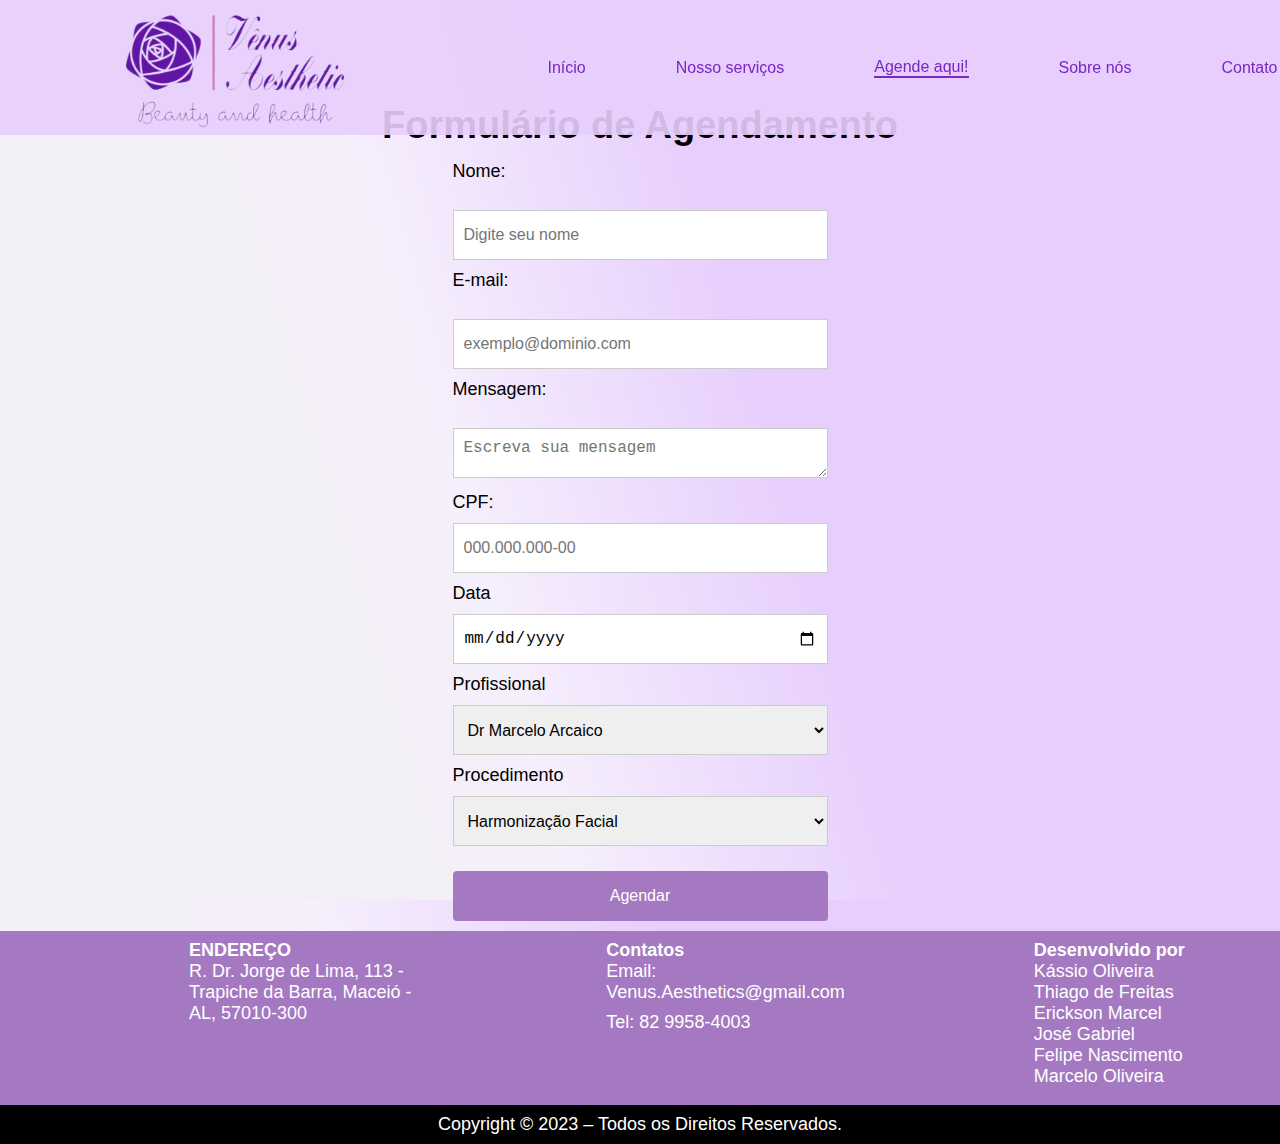
<file: agendar.html>
<!DOCTYPE html>
<html lang="pt-br">
<head>
    <meta charset="UTF-8">
    <meta http-equiv="X-UA-Compatible" content="IE=edge">
    <meta name="viewport" content="width=device-width, initial-scale=1.0">
    <title>Agenda</title>
    <link rel="stylesheet" href="css/agendarStyle.css">
</head>
<body>
    <header>
        <div class="logo">
            <a href="index.html" ><img src="img/logo.png" alt="logo"></a>
        </div>

        <nav>
            <a href="index.html" class="nav-link "> Início</a>
            <a href="NossosServico.html" class="nav-link">Nosso serviços</a>
            <a href="agendar.html" class="nav-link active">Agende aqui!</a>
            <a href="sobre.html" class="nav-link">Sobre nós</a>
            <a href="contato.html" class="nav-link">Contato</a>
        </nav>

    </header>

    <br><br><br><br><br>

    <div>
        <h1>Formulário de Agendamento</h1>
        <section>
            <form>

               <div>
                <label for="nome">Nome:</label><br>
                <input type="text" id="nome" name="nome" placeholder="Digite seu nome"><br>

                <label for="email">E-mail:</label><br>
                <input type="email" id="email" placeholder="exemplo@dominio.com">

                <label for="mensagem">Mensagem:</label><br>
                <textarea rows="4" cols="50" id="mensagem" name="mensagem"
                    placeholder="Escreva sua mensagem"></textarea><br>

                    <label for="cpf">CPF:</label>
                    <input type="text" id="cpf" maxlength="14" placeholder="000.000.000-00" oninput="formatarCPF(this)">
                    <label for="data">Data</label>
                    <input type="date" name="data"><br>
                    <label for="profissional">Profissional</label>
                    <select id="profissional" name="profissional">
                        <option value="dr">Dr Marcelo Arcaico</option>
                        <option value="dr">Drª anna Freitas</option>
                        <option value="dr">Drª claudia Alves </option>
                        <option value="dr"> Drª julia Tenório</option>
                    </select><br>
                    <label for="procedimento">Procedimento</label>
                    <select id="procedimento" name="procedimento">
                        <option value="SP">Harmonização Facial</option>
                        <option value="RJ">Preenchimento labial</option>
                        <option value="PB">Peeling Químico</option>
                        <option value="PB">Toxina Botulínica</option>
                        <option value="PB">Microagulhamento</option>
                        <option value="PB">Drenagem Linfática</option>
                        <option value="PB">Depilação a Laser</option>
                    </select><br>
                <input type="submit" value="Agendar">
               </div>
            </form>
        </section>
        <script src="contato.js"></script>
</div>



<div class="rodape" id="contato">
    <div class="rodape-div">

        <div class="rodape-div-1">
            <div class="rodape-div-1-coluna">
                <!-- elemento -->
                <span><b>ENDEREÇO</b></span>
                <p>R. Dr. Jorge de Lima, 113 - Trapiche da Barra, Maceió - AL, 57010-300</p>
            </div>
        </div>

        <div class="rodape-div-2">
            <div class="rodape-div-2-coluna">
                <!-- elemento -->
                <span><b>Contatos</b></span>
                <p>Email:  Venus.Aesthetics@gmail.com</p>
                <p>Tel:  82 9958-4003</p>
            </div>
        </div>



        <div class="rodape-div-4">
            <div class="rodape-div-4-coluna">
                <!-- elemento -->
                <span><b>Desenvolvido por</b></span>
                <br>
            <ul>
                <li>Kássio Oliveira</li>
                <li>Thiago de Freitas</li>
                <li>Erickson Marcel</li>
                <li>José Gabriel</li>
                <li>Felipe Nascimento</li>
                <li>Marcelo Oliveira</li>


                </ul>
            </div>
        </div>

    </div>
    <p class="rodape-direitos">Copyright © 2023 – Todos os Direitos Reservados.</p>
</div>

</body>
</html>
</file>
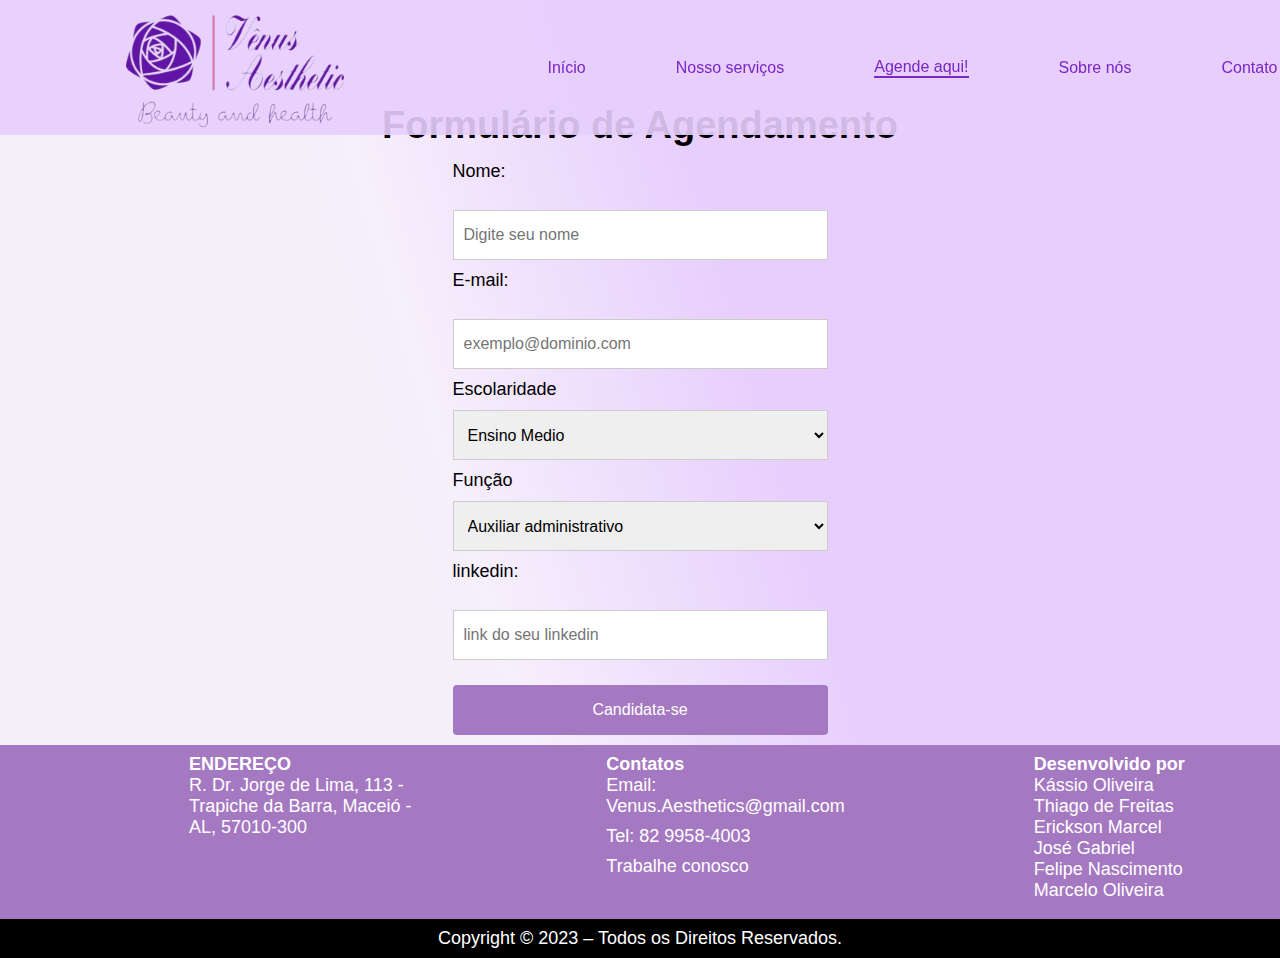
<file: candidato.html>
<!DOCTYPE html>
<html lang="en">
<head>
    <meta charset="UTF-8">
    <meta name="viewport" content="width=device-width, initial-scale=1.0">
    <title>Document</title>
    <link rel="stylesheet" href="css/agendarStyle.css">
</head>
<body>
    <header>
        <div class="logo">
            <a href="index.html"><img src="img/logo.png" alt="logo"></a>
        </div>

        <nav>
            <a href="index.html" class="nav-link "> Início</a>
            <a href="NossosServico.html" class="nav-link">Nosso serviços</a>
            <a href="agendar.html" class="nav-link active">Agende aqui!</a>
            <a href="sobre.html" class="nav-link">Sobre nós</a>
            <a href="contato.html" class="nav-link">Contato</a>
        </nav>

    </header>

    <br><br><br><br><br>
    <div>
        <h1>Formulário de Agendamento</h1>
        <section>
            <form action="cadCandidato.php" method="post">

                <div>
                    <label for="nome">Nome:</label><br>
                    <input type="text" id="nome" name="nome" placeholder="Digite seu nome"><br>

                    <label for="email">E-mail:</label><br>
                    <input type="email" id="email" name="email" placeholder="exemplo@dominio.com"><br>

                    <label for="escolaridade">Escolaridade</label>
                    <select id="escolaridade" name="escolaridade">
                        <option value="medio">Ensino Medio</option>
                        <option value="tecnino">Formação tecnica</option>
                        <option value="faculdade">Ensino Superior </option>
                    </select><br>

                    <label for="funcao">Função</label>
                    <select id="funcao" name="funcao">
                        <option value="auxiliar">Auxiliar administrativo</option>
                        <option value="tecnino">tecnico Esteticista</option>
                        <option value="medico">Medico Esteticista </option>
                    </select><br>

                    <label for="linkedin">linkedin:</label><br>
                    <input type="linkedin" id="linkedin" name="linkedin" placeholder="link do seu linkedin"><br>
                    <input type="submit" value="Candidata-se"> <br />
                    </div>
                    
                </div>
            </form>
        </section>
        <script src="contato.js"></script>
    </div>

    
    <div class="rodape" id="contato">
        <div class="rodape-div">

            <div class="rodape-div-1">
                <div class="rodape-div-1-coluna">
                    <!-- elemento -->
                    <span><b>ENDEREÇO</b></span>
                    <p>R. Dr. Jorge de Lima, 113 - Trapiche da Barra, Maceió - AL, 57010-300</p>
                </div>
            </div>

            <div class="rodape-div-2">
                <div class="rodape-div-2-coluna">
                    <!-- elemento -->
                    <span><b>Contatos</b></span>
                    <p>Email: Venus.Aesthetics@gmail.com</p>
                    <p>Tel: 82 9958-4003</p>
                    <a href="candidato.html">Trabalhe conosco</a>
                </div>
            </div>



            <div class="rodape-div-4">
                <div class="rodape-div-4-coluna">
                    <!-- elemento -->
                    <span><b>Desenvolvido por</b></span>
                    <br>
                    <ul>
                        <li>Kássio Oliveira</li>
                        <li>Thiago de Freitas</li>
                        <li>Erickson Marcel</li>
                        <li>José Gabriel</li>
                        <li>Felipe Nascimento</li>
                        <li>Marcelo Oliveira</li>


                    </ul>
                </div>
            </div>

        </div>
        <p class="rodape-direitos">Copyright © 2023 – Todos os Direitos Reservados.</p>
    </div>

</body>
</html>
</file>
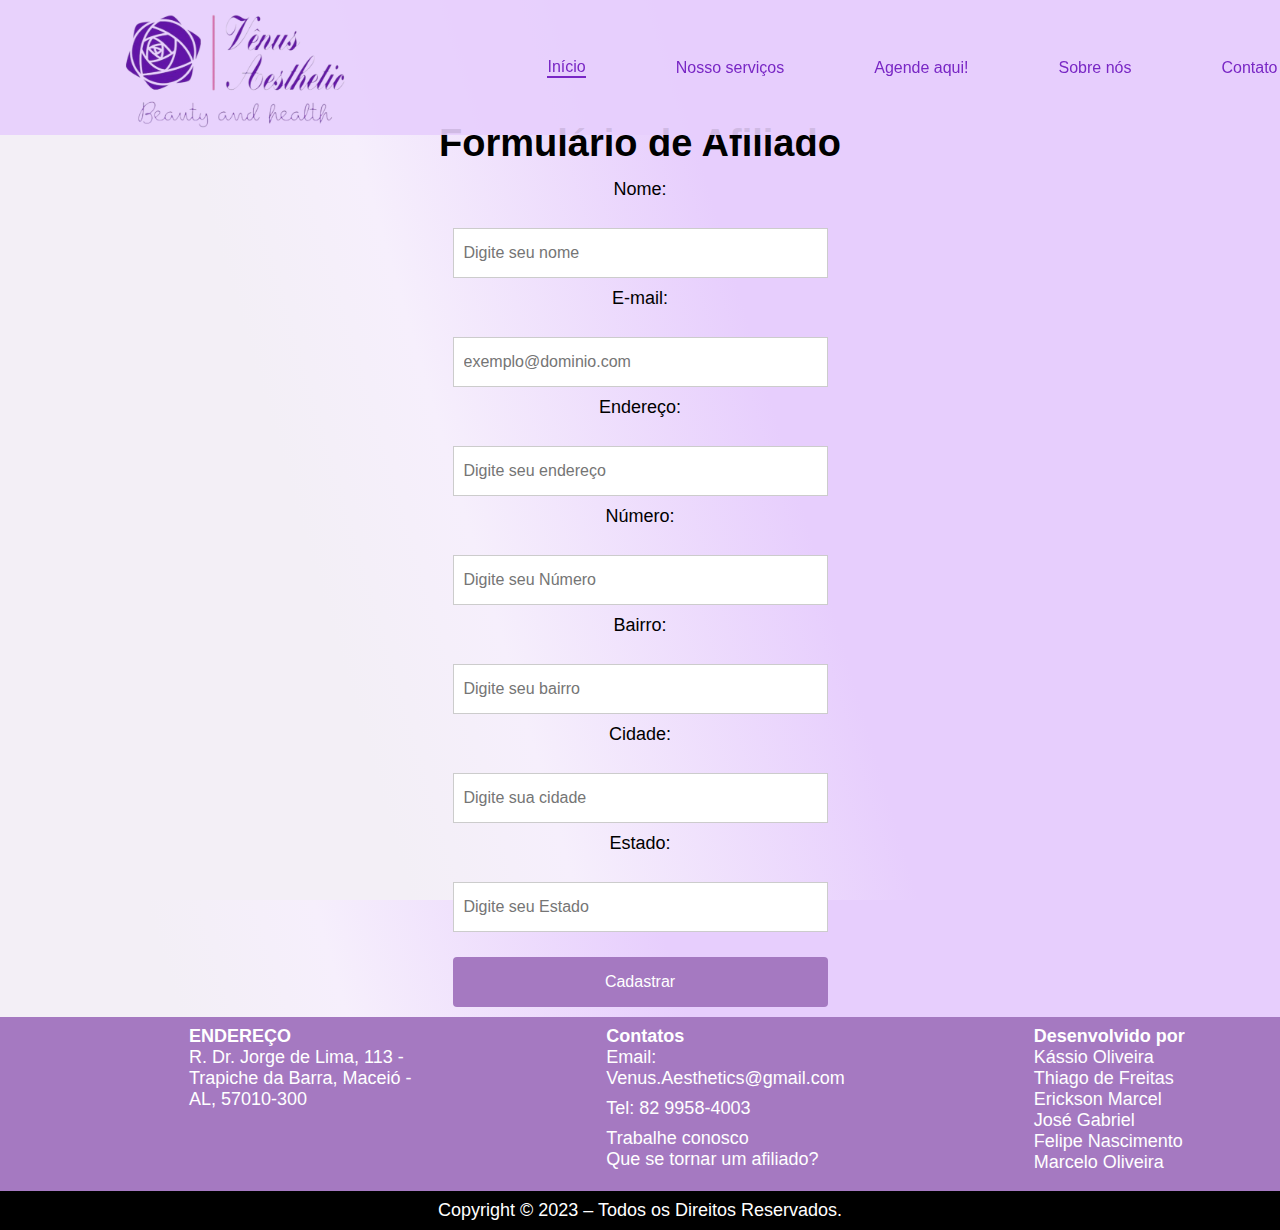
<file: filiado.html>
<!DOCTYPE html>
<html lang="en">
<head>
    <meta charset="UTF-8">
    <meta name="viewport" content="width=device-width, initial-scale=1.0">
    <title>Formulário de Afiliado</title>
    <link rel="stylesheet" href="css/agendarStyle.css">
</head>
<body>

    <header>
        <div class="logo">
            <a href="index.html" ><img src="img/logo.png" alt="logo"></a>
        </div>
     
        <nav>
            <a href="index.html" class="nav-link active"> Início</a>
            <a href="NossosServico.html" class="nav-link">Nosso serviços</a>
            <a href="agendar.html" class="nav-link">Agende aqui!</a>
            <a href="sobre.html" class="nav-link">Sobre nós</a>
            <a href="contato.html" class="nav-link">Contato</a>
        </nav>

    </header>
    <br><br><br><br><br><br>
    <h1>Formulário de Afiliado</h1>
    <center>
    <form action="cadastrarAfiliado.php" method="post" >
        <div>
            <label for="nome">Nome:</label><br>
            <input type="text" id="nome" name="nome" placeholder="Digite seu nome"><br>

            <label for="email">E-mail:</label><br>
            <input type="email" id="email" name="email" placeholder="exemplo@dominio.com"><br>
            
            <label for="endereco">Endereço:</label><br>
            <input type="text" id="endereco" name="endereco" placeholder="Digite seu endereço"><br>
            
            <label for="numero">Número:</label><br>
            <input type="text" id="numero" name="numero" placeholder="Digite seu Número"><br>
            
            <label for="bairro">Bairro:</label><br>
            <input type="text" id="bairro" name="bairro" placeholder="Digite seu bairro"><br>
            
            <label for="cidade">Cidade:</label><br>
            <input type="text" id="cidade" name="cidade" placeholder="Digite sua cidade"><br>
            
            <label for="estado">Estado:</label><br>
            <input type="text" id="estado" name="estado" placeholder="Digite seu Estado"><br>
            
            <input type="submit" value="Cadastrar"><br />
        </div>
    </form>
</center>
<footer class="rodape" id="contato">
    <div class="rodape-div">
  
        <div class="rodape-div-1">
            <div class="rodape-div-1-coluna">
                <!-- elemento -->
                <span><b>ENDEREÇO</b></span>
                <p>R. Dr. Jorge de Lima, 113 - Trapiche da Barra, Maceió - AL, 57010-300</p>
            </div>
        </div>
  
        <div class="rodape-div-2">
            <div class="rodape-div-2-coluna">
                <!-- elemento -->
                <span><b>Contatos</b></span>
                <p>Email:  Venus.Aesthetics@gmail.com</p>
                <p>Tel:  82 9958-4003</p>
                <a href="candidato.html">Trabalhe conosco</a><br>
                <a href="filiado.html"> Que se tornar um afiliado?</a>
            </div>
        </div>
  
        <div class="rodape-div-4">
            <div class="rodape-div-4-coluna">
                <!-- elemento -->
                <span><b>Desenvolvido por</b></span>
                <br>
            <ul>
                <li>Kássio Oliveira</li>
                <li>Thiago de Freitas</li>
                <li>Erickson Marcel</li>
                <li>José Gabriel</li>
                <li>Felipe Nascimento</li>
                <li>Marcelo Oliveira</li>

  
                </ul>
            </div>
        </div>
  
    </div>
    <p class="rodape-direitos">Copyright © 2023 – Todos os Direitos Reservados.</p>
  </footer>
</body>
</html>
</file>
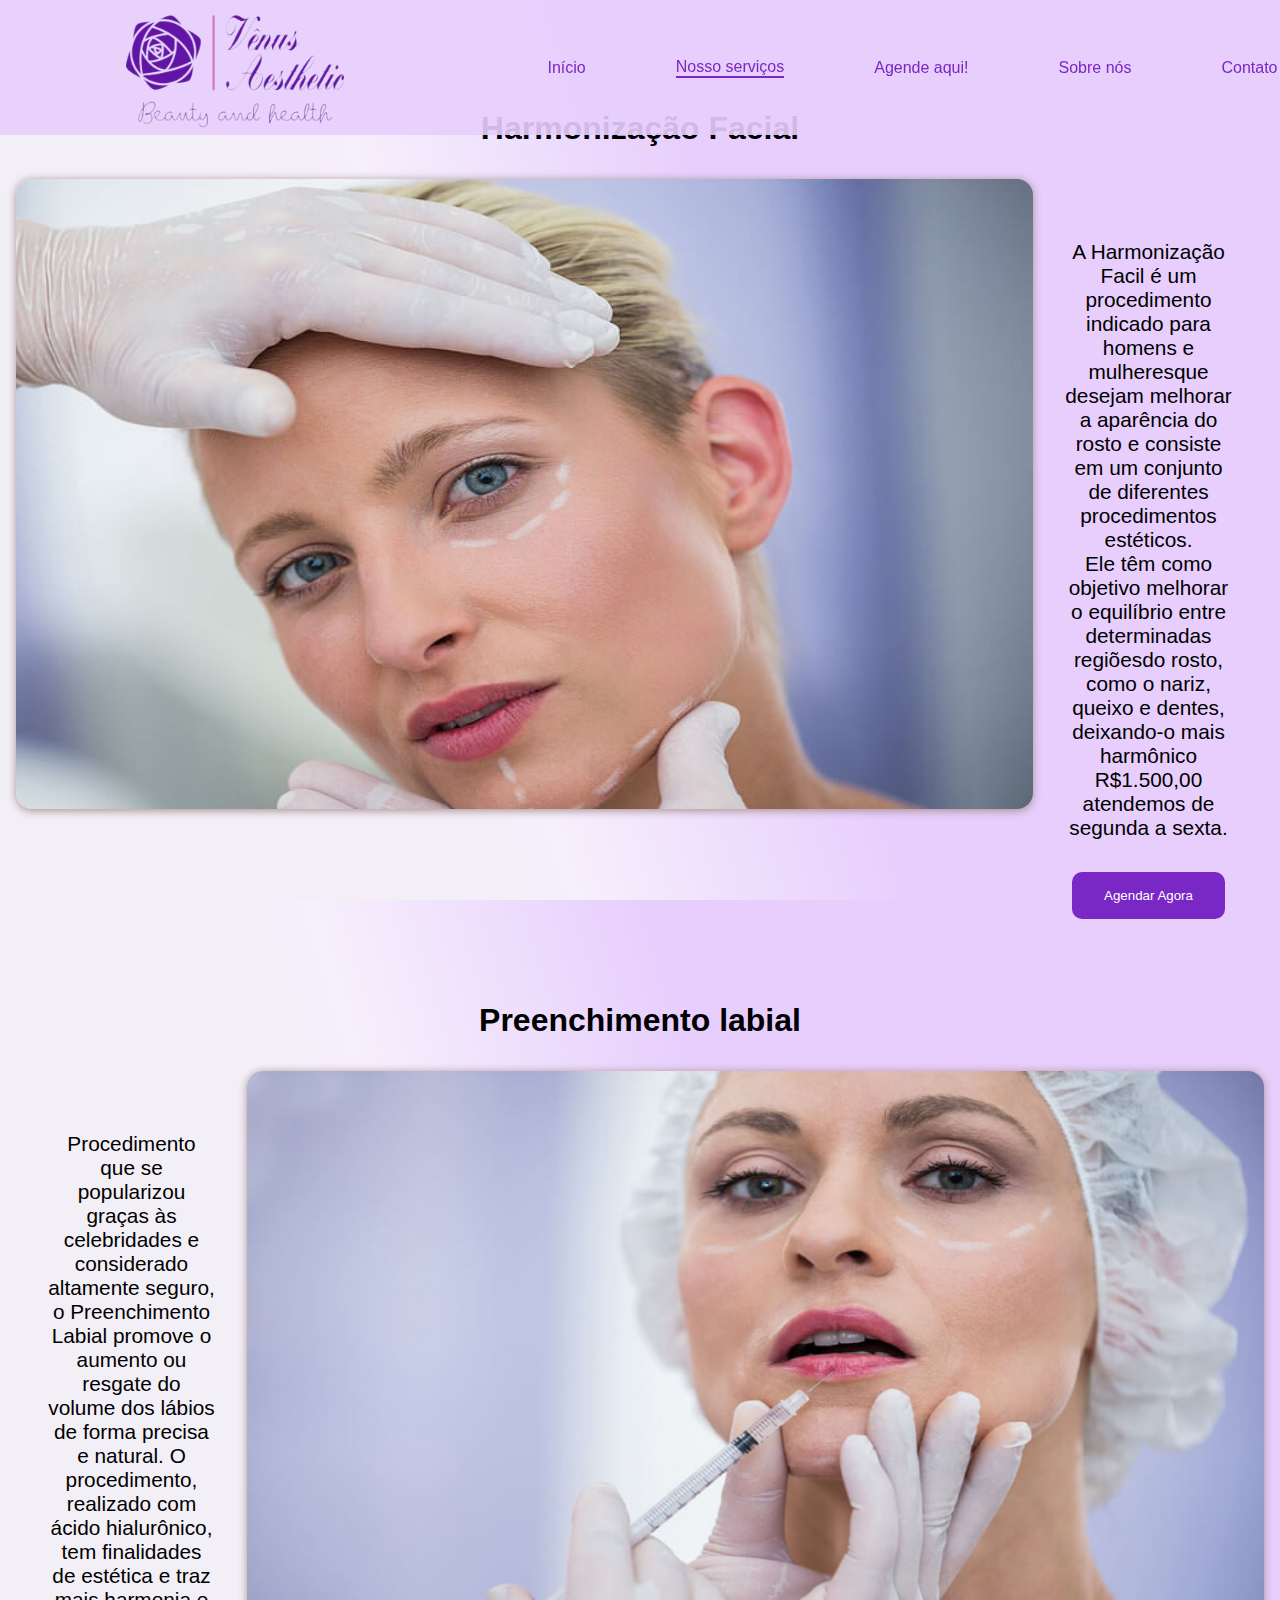
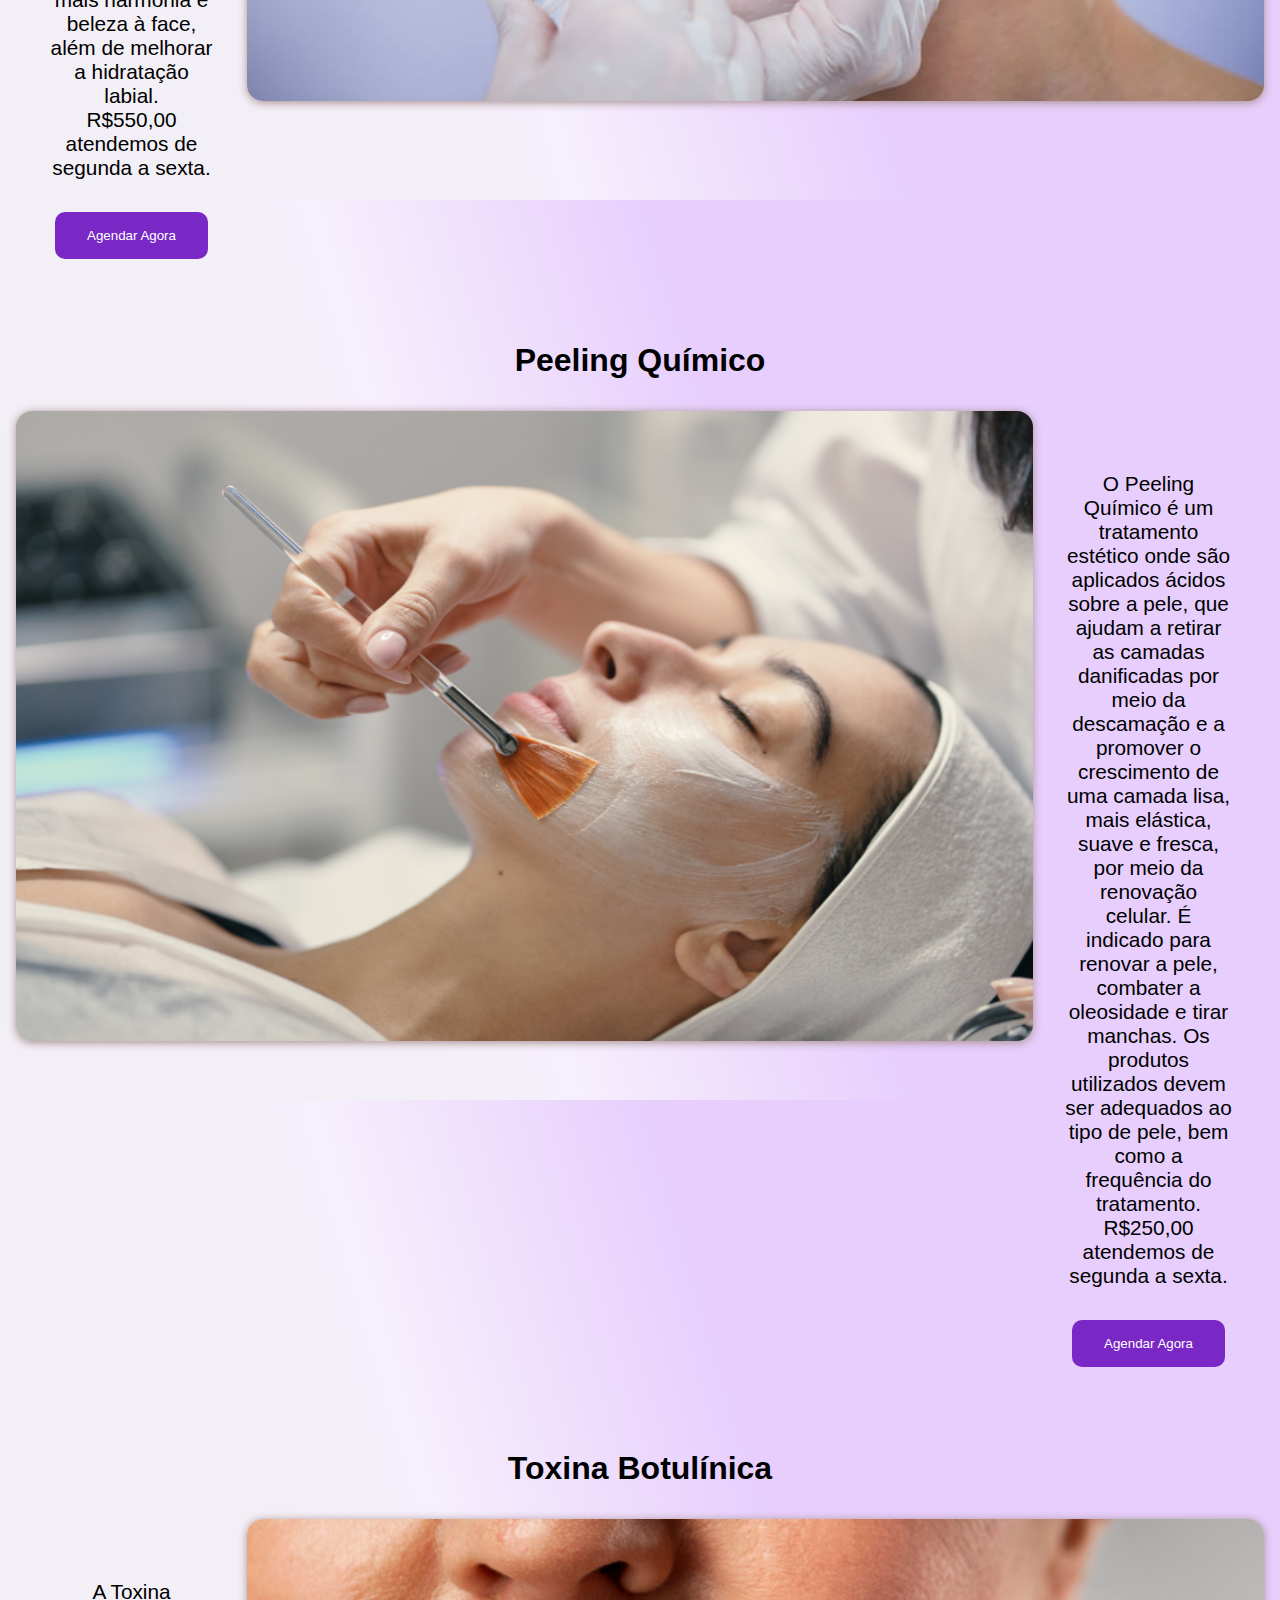
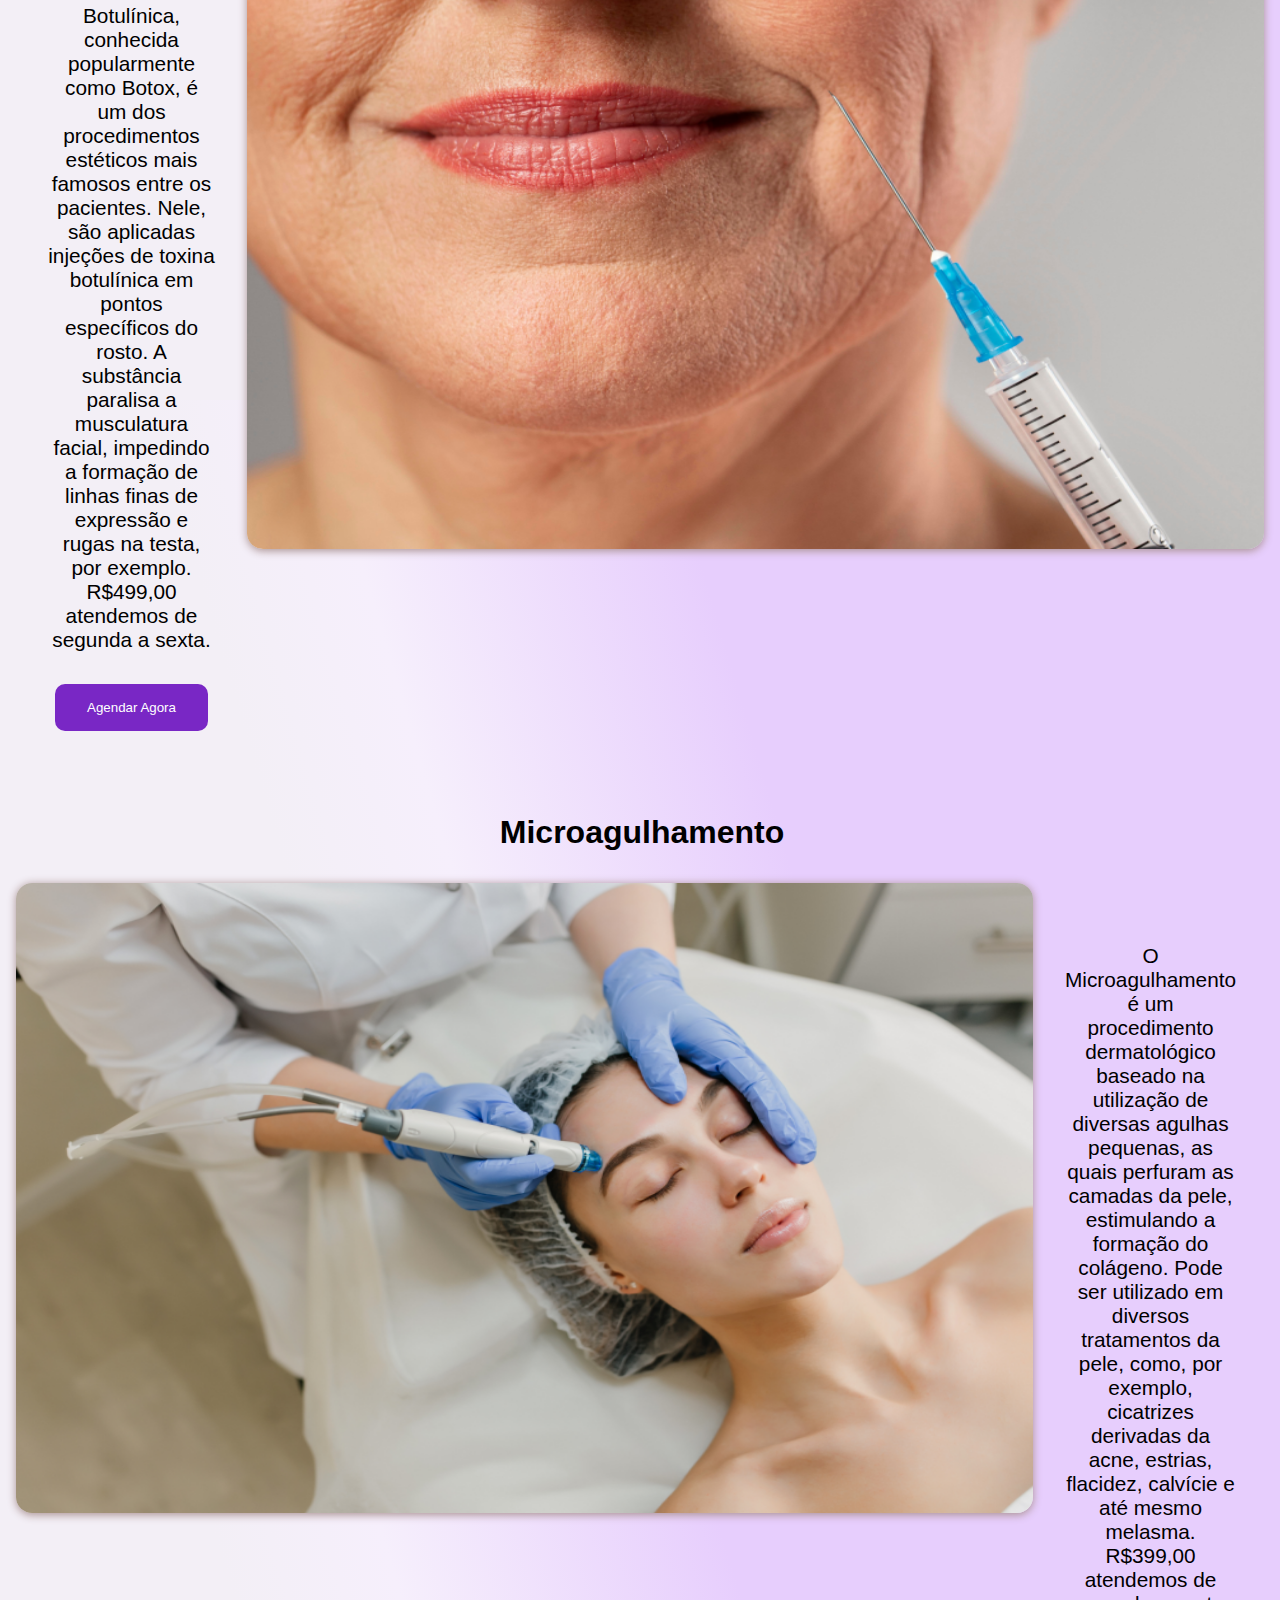
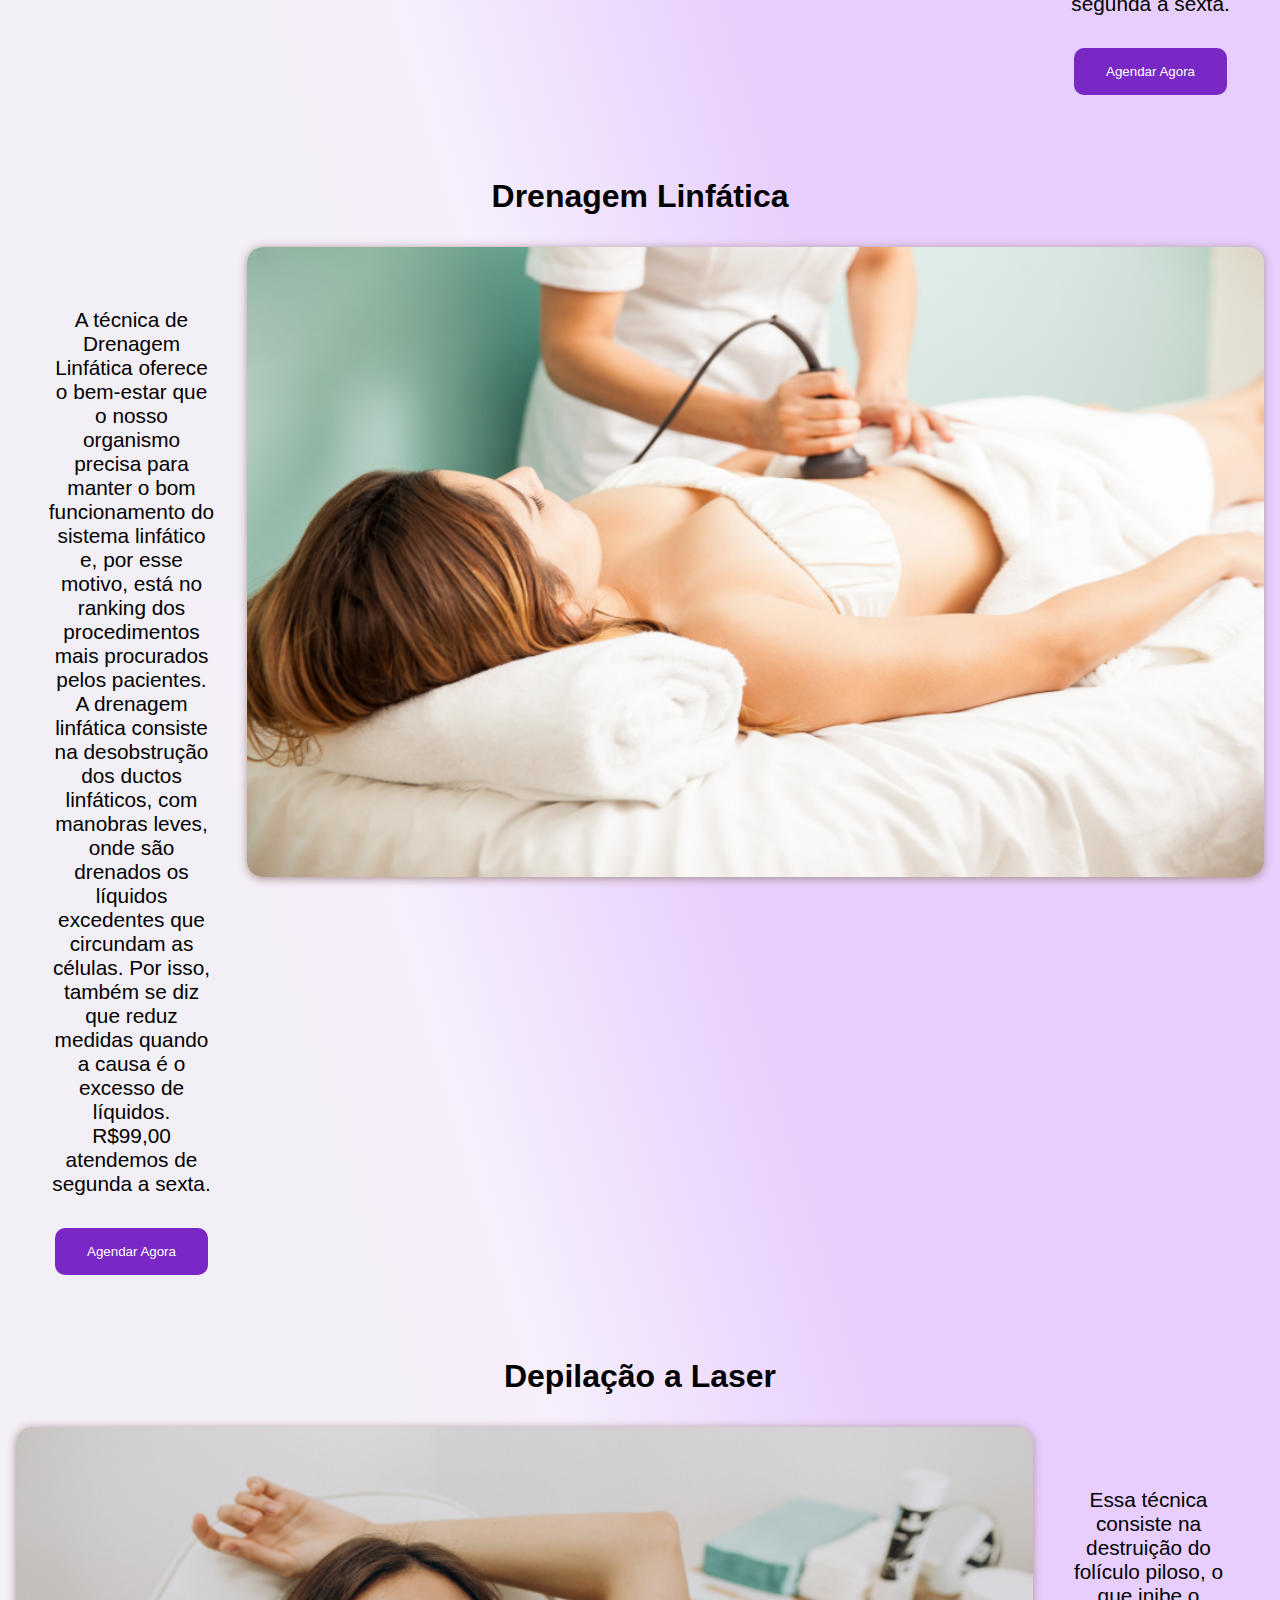
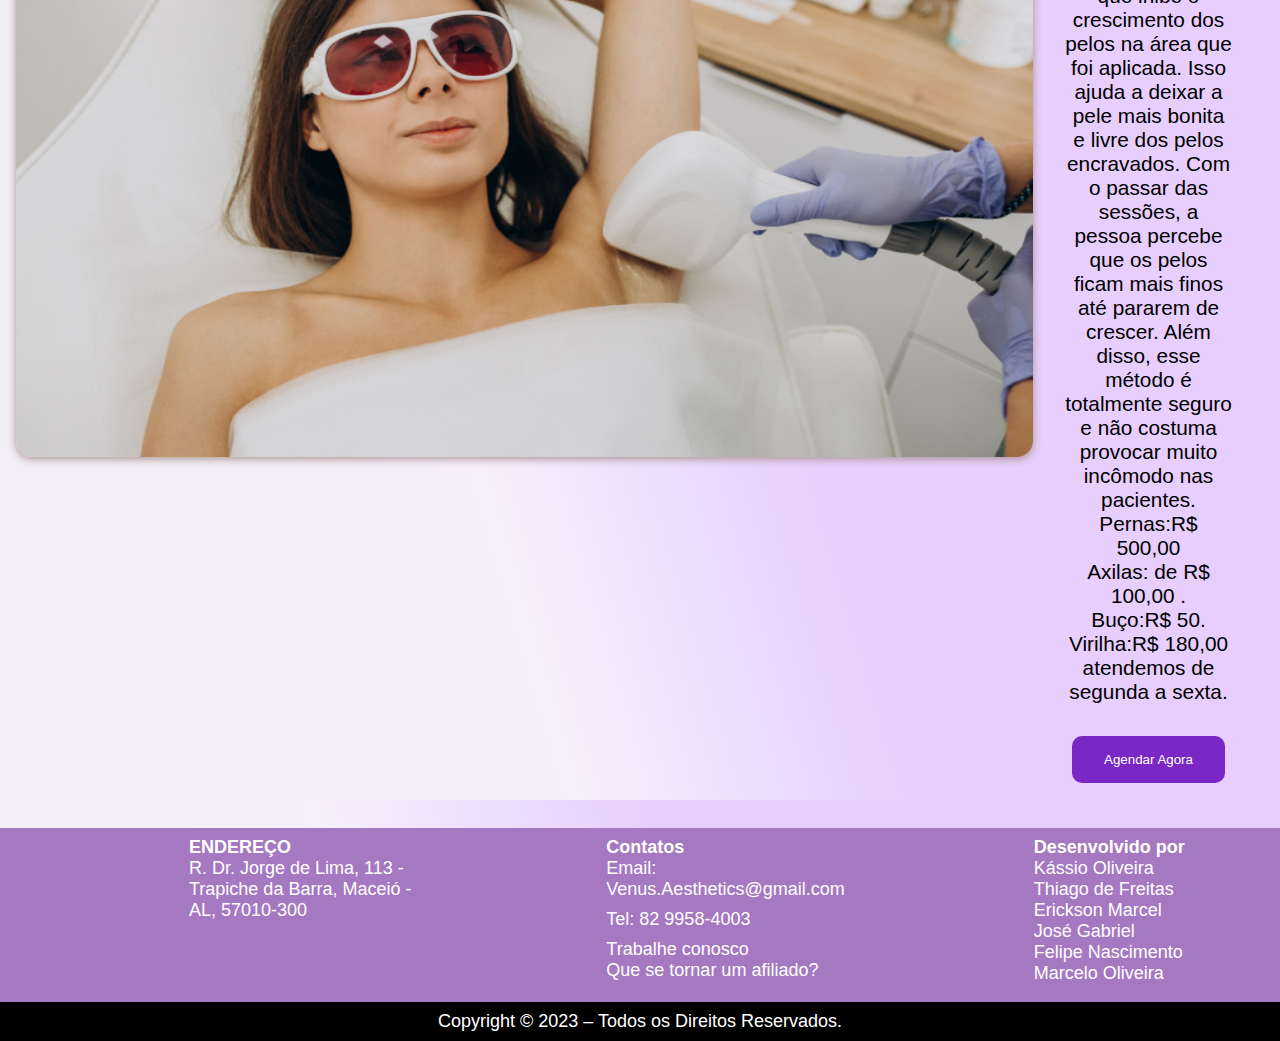
<file: NossosServico.html>
<!DOCTYPE html>
<html lang="pt">
<head>
    <meta charset="UTF-8">
    <meta http-equiv="X-UA-Compatible" content="IE=edge">
    <meta name="viewport" content="width=device-width, initial-scale=1.0">
    <link rel="stylesheet" href="css/StyleServico.css">
    <title>Nossos Serviços</title>
</head>
<body>
    <header>
        <div class="logo">
            <a href="index.html" ><img src="img/logo.png" alt="logo"></a>
        </div>
     
        <nav>
            <a href="index.html" class="nav-link "> Início</a>
            <a href="NossosServico.html" class="nav-link active">Nosso serviços</a>
            <a href="agendar.html" class="nav-link">Agende aqui!</a>
            <a href="sobre.html" class="nav-link">Sobre nós</a>
            <a href="contato.html" class="nav-link">Contato</a>
        </nav>

    </header>
        <br><br><br><br>

        <section class="NossosServico">
            <h1>Harmonização Facial</h1>

            <img src="img/harmonização.png" alt="">

            <div class="textHarmonizacao">
                <p>A Harmonização Facil é um procedimento indicado
                    para homens e mulheresque desejam melhorar
                    a aparência do rosto e consiste em um conjunto
                    de diferentes procedimentos estéticos. <br>


                    Ele têm como objetivo melhorar o equilíbrio entre
                     determinadas regiõesdo rosto,
                     como o nariz, queixo e dentes, deixando-o mais harmônico <br>
                     R$1.500,00 atendemos de segunda a sexta.</p>

                     <button><a href="agendar.html">Agendar Agora</a></button>
            </div>
        </section>


        <section class="NossosServico">
            <h1>Preenchimento labial</h1>



            <div class="textHarmonizacao">
                <p>Procedimento que se popularizou graças às celebridades e considerado altamente seguro,
                    o Preenchimento Labial promove o aumento ou resgate do volume dos lábios de forma precisa e natural.

                   O procedimento, realizado com ácido hialurônico, tem finalidades de estética e traz mais harmonia e beleza à face, além de melhorar a hidratação labial.
                   <br>
                   R$550,00 atendemos de segunda a sexta.</p>
                   <button><a href="agendar.html">Agendar Agora</a></button>

            </div>

            <img src="img/preenchimento labial.png" alt="">

        </section>


        <section class="NossosServico">
            <h1>Peeling Químico</h1>

            <img src="img/peeling quimico.png" alt="">

            <div class="textHarmonizacao">
                <p>O Peeling Químico é um tratamento estético onde são aplicados ácidos sobre a pele, que ajudam a retirar as camadas danificadas por meio da descamação e a promover o crescimento de uma camada lisa, mais elástica, suave e fresca, por meio da renovação celular.

                    É indicado para renovar a pele, combater a oleosidade e tirar manchas. Os produtos utilizados devem ser adequados ao tipo de pele, bem como a frequência do tratamento. <br>
                    R$250,00 atendemos de segunda a sexta.</p>

                    <button><a href="agendar.html">Agendar Agora</a></button>
            </div>
        </section>



        <section class="NossosServico">
            <h1>Toxina Botulínica</h1>



            <div class="textHarmonizacao">
                <p>A Toxina Botulínica, conhecida popularmente como Botox, é um dos procedimentos estéticos mais famosos entre os pacientes.

                    Nele, são aplicadas injeções de toxina botulínica em pontos específicos do rosto. A substância paralisa a musculatura facial, impedindo a formação de linhas finas de expressão e rugas na testa, por exemplo. <br>
                    R$499,00 atendemos de segunda a sexta.</p>

                    <button><a href="agendar.html">Agendar Agora</a></button>
            </div>

            <img src="img/toxina.png" alt="">
        </section>

        <section class="NossosServico">
            <h1>Microagulhamento</h1>

            <img src="img/microagulhamento.png" alt="">

            <div class="textHarmonizacao">
                <p>O Microagulhamento é um procedimento dermatológico baseado na utilização de diversas agulhas pequenas, as quais perfuram as camadas da pele, estimulando a formação do colágeno.

                    Pode ser utilizado em diversos tratamentos da pele, como, por exemplo, cicatrizes derivadas da acne, estrias, flacidez, calvície e até mesmo melasma. <br>
                    R$399,00 atendemos de segunda a sexta.</p>

                    <button><a href="agendar.html">Agendar Agora</a></button>
            </div>
        </section>


        <section class="NossosServico">
            <h1>Drenagem Linfática</h1>



            <div class="textHarmonizacao">
                <p>A técnica de Drenagem Linfática oferece o bem-estar que o nosso organismo precisa para manter o bom funcionamento do sistema linfático e, por esse motivo, está no ranking dos procedimentos mais procurados pelos pacientes.

                    A drenagem linfática consiste na desobstrução dos ductos linfáticos, com manobras leves, onde são drenados os líquidos excedentes que circundam as células. Por isso, também se diz que reduz medidas quando a causa é o excesso de líquidos. <br>
                    R$99,00 atendemos de segunda a sexta.</p>

                     <button><a href="#">Agendar Agora</a></button>
            </div>

            <img src="img/drenagem.png" alt="">
        </section>


        <section class="NossosServico">
            <h1>Depilação a Laser</h1>

            <img src="img/depilação a leser.png" alt="">

            <div class="textHarmonizacao">
                <p>Essa técnica consiste na destruição do folículo piloso, o que inibe o crescimento dos pelos na área que foi aplicada. Isso ajuda a deixar a pele mais bonita e livre dos pelos encravados. Com o passar das sessões, a pessoa percebe que os pelos ficam mais finos até pararem de crescer. Além disso, esse método é totalmente seguro e não costuma provocar muito incômodo nas pacientes. <br>
                    Pernas:R$ 500,00 <br> Axilas: de R$ 100,00 . <br> Buço:R$ 50. <br> Virilha:R$ 180,00 <br>atendemos de segunda a sexta.</p>

                     <button><a href="agendar.html">Agendar Agora</a></button>
            </div>
        </section>

        <footer class="rodape" id="contato">
            <div class="rodape-div">
          
                <div class="rodape-div-1">
                    <div class="rodape-div-1-coluna">
                        <!-- elemento -->
                        <span><b>ENDEREÇO</b></span>
                        <p>R. Dr. Jorge de Lima, 113 - Trapiche da Barra, Maceió - AL, 57010-300</p>
                    </div>
                </div>
          
                <div class="rodape-div-2">
                    <div class="rodape-div-2-coluna">
                        <!-- elemento -->
                        <span><b>Contatos</b></span>
                        <p>Email:  Venus.Aesthetics@gmail.com</p>
                        <p>Tel:  82 9958-4003</p>
                        <a href="candidato.html">Trabalhe conosco</a>
                        <br>
                    <a href="filiado.html"> Que se tornar um afiliado?</a>
                    </div>
                </div>
          
                <div class="rodape-div-4">
                    <div class="rodape-div-4-coluna">
                        <!-- elemento -->
                        <span><b>Desenvolvido por</b></span>
                        <br>
                    <ul>
                        <li>Kássio Oliveira</li>
                        <li>Thiago de Freitas</li>
                        <li>Erickson Marcel</li>
                        <li>José Gabriel</li>
                        <li>Felipe Nascimento</li>
                        <li>Marcelo Oliveira</li>
        
                        </ul>
                    </div>
                </div>
          
            </div>
            <p class="rodape-direitos">Copyright © 2023 – Todos os Direitos Reservados.</p>
          </footer>



</body>
</html>
</file>
<file: css/agendarStyle.css>
@import url("https://fonts.googleapis.com/css?family=Roboto:700,400|Open+Sans:400,700|Raleway:500,600");
@import url('https://fonts.googleapis.com/css?family=Dancing+Script');

* {
    margin: 0;
    padding: 0;
    box-sizing: border-box;
    list-style: none;
    text-decoration: none;
}

html,
body {
  height: 100%;
  width: 100%;
}

body {
  font-family: sans-serif;

  background: linear-gradient(73.56deg, #F3EFF6 26.6%, #F6EFFC 37.44%, #E7CEFD 59.47%);
}
a:hover {
    text-decoration: none;
  }

  header {
    position: fixed;
    top: 0;
    left: 0;
    right: 0;
    display: flex;
    height: 15vh;
    background-color: rgba(231, 206, 253, 0.9);
    justify-content: space-between;
    align-items: center;
    padding: 3.5vh;
    z-index: 999;
    transition: background-color 0.3s ease;
  }

  .logo {
    display: flex;
    align-items: center;
  }

  .logo img {
    margin-top: 8%;
    height: 45vh;
    max-width: 48vh;
  }

  nav {
    flex-grow: 1;
    display: flex;
    align-items: center;
    margin-left: 1%;
  }

  nav a {
    margin-left: 10vh;
    color: #7927c5;
    white-space: nowrap;
  }

  nav a:hover {
    border-bottom: 2px solid #7927c5;
  }

  nav a.active {
    border-bottom: 2px solid #7927c5;
  }

h1 {
  font-size: 38px;
  font-family: sans-serif;
  text-align: center;
  padding-top: 35px;
  padding: 14px;
}

form {
  font-family: sans-serif;
  display: flex;
  align-items: center;
  flex-direction: column;
}

label {
  display: block;
  font-size: 18px;
  margin-bottom: 10px;
}

input, textarea {
  width: 375px;
  padding: 10px;
  border: 1px solid #ccc;
  margin-bottom: 10px;
  font-size: 16px;
  height: 50px;
}

input[type="submit"] {
  font-family: sans-serif;
  background-color: #a579c1;
  color: white;
  padding: 10px 20px;
  margin-top: 15px;
  border: none;
  border-radius: 4px;
  cursor: pointer;
}

input[type="submit"]:hover {
  background-color: #a579c1;
}

select{
  width: 375px;
  padding: 10px;
  border: 1px solid #ccc;
  margin-bottom: 10px;
  font-size: 16px;
  height: 50px;

}


.rodape{
  background-color: #a579c1;
  color: white;
  height: 20%;
  width: 100%;
  font-size: 2vh;
  font-family: helvetica;
}
.rodape a{
  text-decoration: none;
  color: white;
}
.rodape p{
  margin-bottom: 1vh;
}
.rodape-div{
  display: flex;
  justify-content: center;
  width: 100%;
  align-items: stretch;
  padding: 6vh 1vh 4vh 1vh;
}
.rodape-div-1, .rodape-div-2, .rodape-div-3, .rodape-div-4{
  display: flex;
  width: calc(100% / 4 - 20px);
  padding: 1vh;
  margin-top: -6vh;
  margin-left: 19vh;
}
.rodape span{
  font-size: 2vh;
  color: white;
}
.rodape-direitos{
  width: calc(100% - 20px);
  background-color: black;
  padding: 1vh;
  margin-top: -3vh;
  width: 100%;
  text-align: center;
}
</file>
<file: css/StyleServico.css>
@import url("https://fonts.googleapis.com/css?family=Roboto:700,400|Open+Sans:400,700|Raleway:500,600");
@import url('https://fonts.googleapis.com/css?family=Dancing+Script');

* {
    margin: 0;
    padding: 0;
    box-sizing: border-box;
    list-style: none;
    text-decoration: none;
}

html,
body {
  height: 100%;
  width: 100%;
}

body {
  font-family: sans-serif;

  background: linear-gradient(73.56deg, #F3EFF6 26.6%, #F6EFFC 37.44%, #E7CEFD 59.47%);
}
a:hover {
    text-decoration: none;
  }
  
  header {
    position: fixed;
    top: 0;
    left: 0;
    right: 0;
    display: flex;
    height: 15vh;
    background-color: rgba(231, 206, 253, 0.9); 
    justify-content: space-between;
    align-items: center;
    padding: 3.5vh;
    z-index: 999;
    transition: background-color 0.3s ease; 
  }

  .logo {
    display: flex;
    align-items: center;
  }
  
  .logo img {
    margin-top: 8%;
    height: 45vh; 
    max-width: 48vh; 
  }
  
  nav { 
    flex-grow: 1; 
    display: flex;
    align-items: center;
    margin-left: 1%;
  }
  
  nav a {
    margin-left: 10vh;
    color: #7927c5;
    white-space: nowrap; 
  }

  nav a:hover {
    border-bottom: 2px solid #7927c5;
  }
  
  nav a.active {
    border-bottom: 2px solid #7927c5;
  }

.NossosServico h1{
    margin-bottom: 2rem;
    grid-column: 1 / 3;
    align-self: center;
    justify-self: center;
    display: flex;
   justify-content: center;
}

.NossosServico img{
    border-radius: 1rem;
    box-shadow: 0 0.1rem 0.5rem rgb(170, 146, 146);
    width: 113vh;
    height: 70vh;
}

.NossosServico {
    margin-top: 1.4rem;
    padding: 1rem;
    display: grid;
    grid-template-columns: 1fr 1fr;


}
.NossosServico p {
    padding: 2rem;
}

.textHarmonizacao {
    display: flex;
    flex-direction: column;
    align-items: center;
    justify-content: space-around;
    padding: 1.8rem 0rem 1.8rem 0rem;
}

.textHarmonizacao p{
    text-align: center;
    font-family: Arial, Helvetica, sans-serif;
   font-size: 1.3rem;

}

.textHarmonizacao button{
    background-color: #7927c5;
    padding: 1rem 2rem 1rem 2rem;
    border: none;

    border-radius: 10px;
    text-decoration: none;
}

.textHarmonizacao a{
    color: #ffff;
}


.rodape{
  background-color: #a579c1;
  color: white;
  height: 20%;
  width: 100%;
  font-size: 2vh;
  font-family: helvetica;
}
.rodape a{
  text-decoration: none;
  color: white;
}
.rodape p{
  margin-bottom: 1vh;
}
.rodape-div{
  display: flex;
  justify-content: center;
  width: 100%;
  align-items: stretch;
  padding: 6vh 1vh 4vh 1vh;
}
.rodape-div-1, .rodape-div-2, .rodape-div-3, .rodape-div-4{
  display: flex;
  width: calc(100% / 4 - 20px);
  padding: 1vh;
  margin-top: -6vh;
  margin-left: 19vh;
}
.rodape span{
  font-size: 2vh;
  color: white;
}
.rodape-direitos{
  width: calc(100% - 20px);
  background-color: black;
  padding: 1vh;
  margin-top: -3vh;
  width: 100%;
  text-align: center;
}
</file>
